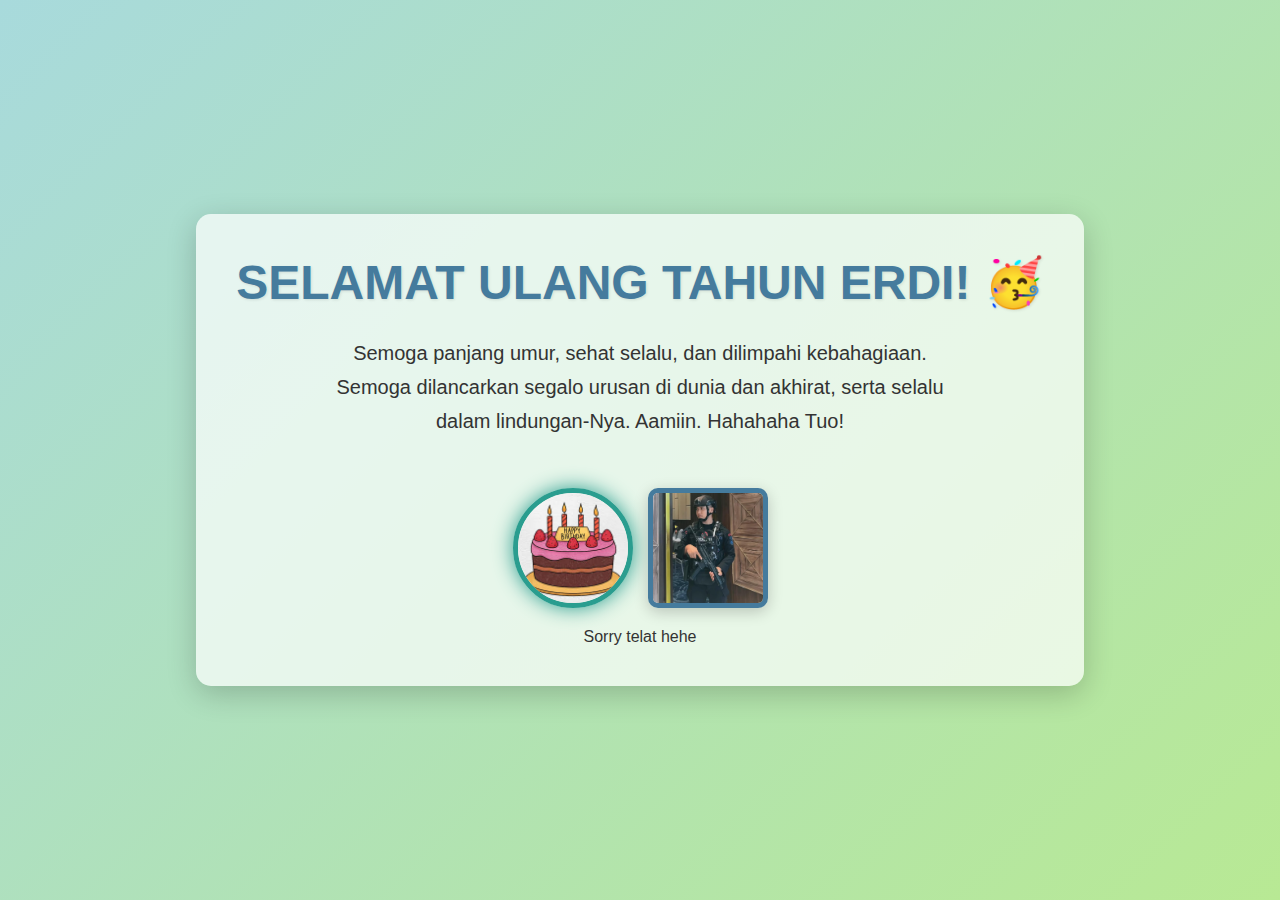
<file: index.html>
<!DOCTYPE html>
<html lang="id">
<head>
    <meta charset="UTF-8">
    <meta name="viewport" content="width=device-width, initial-scale=1.0">
    <title>Kuota 100 GB GRATISSS </title>
    <link rel="stylesheet" href="style.css">
    </head>
<body>
    <div class="container">
        <h1>SELAMAT ULANG TAHUN ERDI! 🥳</h1>
        
        <p class="ucapan-utama">
            Semoga panjang umur, sehat selalu, dan dilimpahi kebahagiaan. 
            Semoga dilancarkan segalo urusan di dunia dan akhirat, serta selalu dalam lindungan-Nya.
            Aamiin.
            Hahahaha Tuo!
        </p>

        <div class="photo-gallery">
            <img src="kue ulang tahun.jpeg" alt="Gambar Kue Ulang Tahun" class="birthday-cake">
            
            <img src="Foto Yg Ultah.jpg" alt="Foto Tambahan Erdi" class="tambahan-foto"> 
        </div>

        <p class="penutup">Sorry telat hehe</p>
    </div>
</body>
</html>
</file>
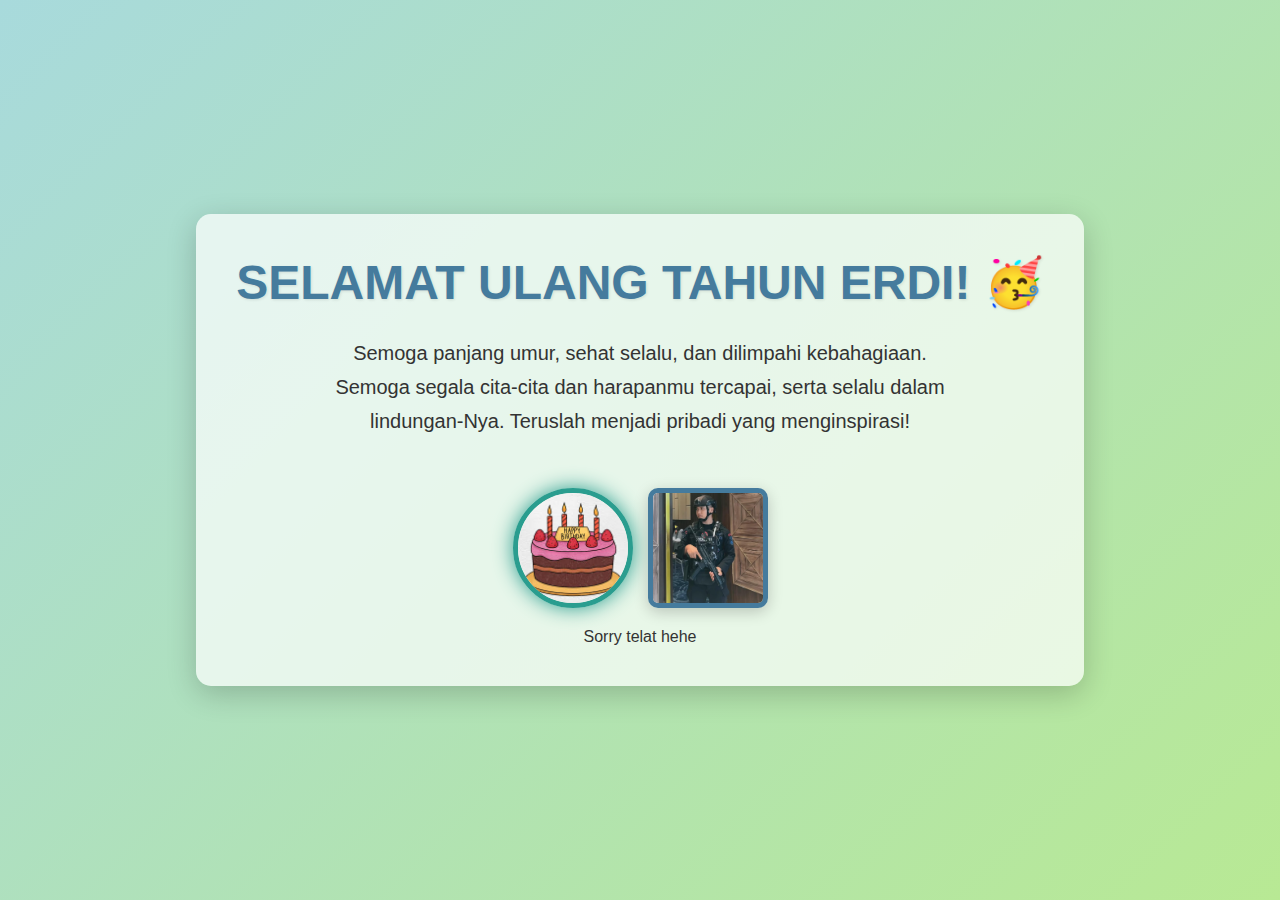
<file: hello.html>
<!DOCTYPE html>
<html lang="id">
<head>
    <meta charset="UTF-8">
    <meta name="viewport" content="width=device-width, initial-scale=1.0">
    <title>Selamat Ulang Tahun Erdi! 🎂</title>
    <link rel="stylesheet" href="style.css">
    </head>
<body>
    <div class="container">
        <h1>SELAMAT ULANG TAHUN ERDI! 🥳</h1>
        
        <p class="ucapan-utama">
            Semoga panjang umur, sehat selalu, dan dilimpahi kebahagiaan. 
            Semoga segala cita-cita dan harapanmu tercapai, serta selalu dalam lindungan-Nya. 
            Teruslah menjadi pribadi yang menginspirasi!
        </p>

        <div class="photo-gallery">
            <img src="kue ulang tahun.jpeg" alt="Gambar Kue Ulang Tahun" class="birthday-cake">
            
            <img src="Foto Yg Ultah.jpg" alt="Foto Tambahan Erdi" class="tambahan-foto"> 
        </div>

        <p class="penutup">Sorry telat hehe</p>
    </div>
</body>
</html>
</file>
<file: style.css>
/* Reset CSS */
* {
    margin: 0;
    padding: 0;
    box-sizing: border-box;
}
  
/* Pengaturan Latar Belakang dan Layout Halaman */
body {
    margin: 0;
    height: 100vh;
    /* Gradasi Biru Pastel ke Hijau Pastel */
    background: linear-gradient(135deg, #a8dadc 0%, #b8e994 100%); /* Biru Pastel ke Hijau Pastel */
    display: flex;
    justify-content: center;
    align-items: center; 
    flex-direction: column; 
    text-align: center; 
    font-family: 'Segoe UI', Tahoma, Geneva, Verdana, sans-serif; 
    color: #333333; /* Warna teks gelap untuk kontras dengan latar pastel */
}
  
.container {
    display: flex;
    flex-direction: column;
    justify-content: center;
    align-items: center;
    text-align: center;
    padding: 40px;
    background-color: rgba(255, 255, 255, 0.7); /* Background semi-transparan putih */
    border-radius: 15px;
    box-shadow: 0 8px 30px rgba(0, 0, 0, 0.2); /* Bayangan lebih ringan */
    max-width: 90%;
}
  
/* Style Judul */
h1 {
    font-size: 48px;
    font-weight: 900;
    margin-bottom: 25px;
    color: #457b9d; /* Warna biru sedang/cerah untuk judul */
    text-shadow: 1px 1px 3px rgba(0, 0, 0, 0.1);
}
  
/* Style Paragraf Ucapan dan Doa */
.ucapan-utama {
    font-size: 20px;
    margin-bottom: 30px;
    padding: 0 15px;
    line-height: 1.7;
    max-width: 650px;
}

/* --- BAGIAN TAMBAHAN UNTUK GALERI FOTO --- */

.photo-gallery {
    display: flex; /* Membuat foto sejajar (horizontal) */
    gap: 15px; /* Jarak antara dua foto */
    margin: 20px 0; /* Jarak atas dan bawah */
    align-items: center;
    justify-content: center;
}
  
/* Style Gambar Kue Ulang Tahun */
.birthday-cake {
    /* UKURAN FOTO KUE DIKECILKAN */
    width: 120px; 
    height: 120px;
    object-fit: cover;
    border-radius: 50%; /* Membuat gambar menjadi bulat */
    border: 5px solid #2a9d8f; /* Border hijau turquoise */
    box-shadow: 0 0 20px #2a9d8f; /* Efek cahaya hijau */
    /* Animasi pergerakan/kedipan ringan */
    animation: bounce 2s infinite alternate; 
}

/* --- BARU: STYLE UNTUK FOTO ERDI (tambahan-foto) --- */
.tambahan-foto {
    /* UKURAN FOTO ERDI DIATUR SAMA KECIL */
    width: 120px;
    height: 120px;
    object-fit: cover;
    border-radius: 10px; /* Bentuk persegi dengan sudut melengkung */
    border: 5px solid #457b9d; /* Border biru pastel */
    box-shadow: 0 4px 15px rgba(0, 0, 0, 0.2);
    /* Animasi pergerakan ringan (bisa diubah sesuai selera) */
    animation: bounce 2.2s infinite alternate-reverse; 
}


/* Animasi Bounce Sederhana untuk Kue dan Foto */
@keyframes bounce {
    0% { transform: translateY(0) scale(1); }
    100% { transform: translateY(-7px) scale(1.03); } /* Sedikit diperkecil pergerakannya */
}
  
/* Style Paragraf Pen
</file>
